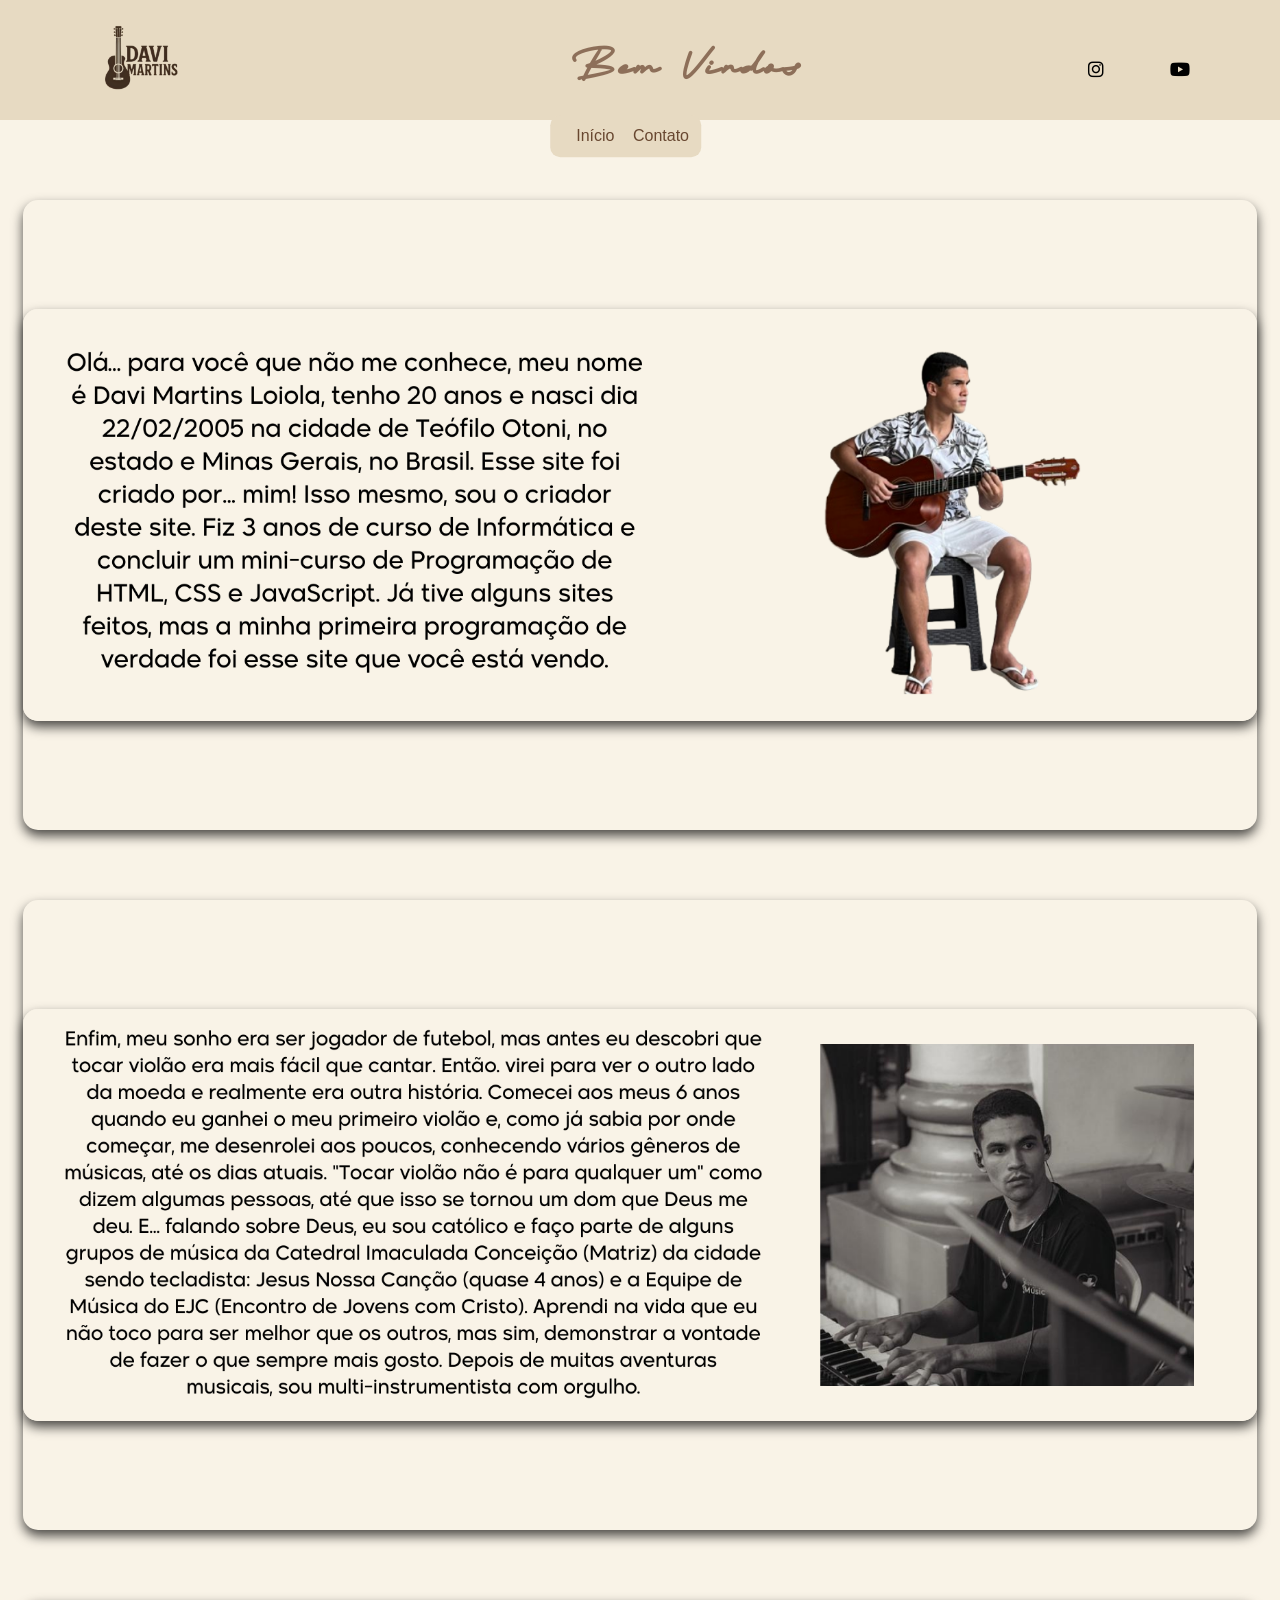
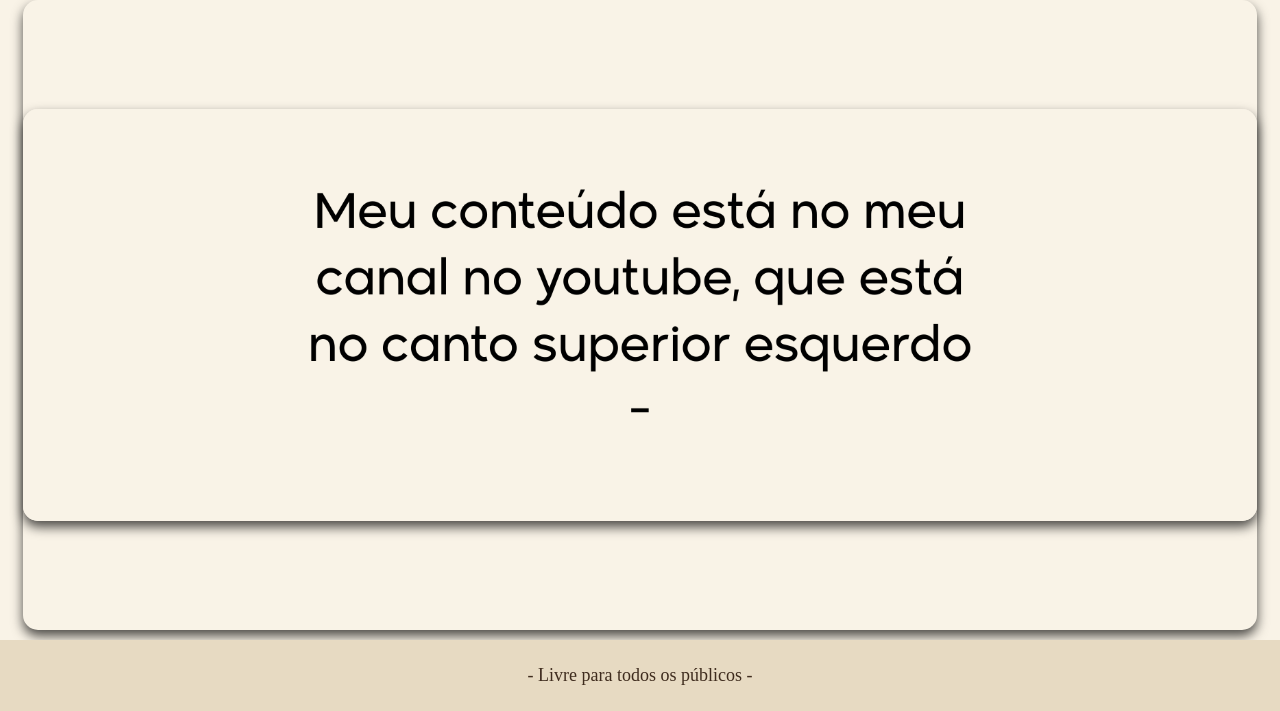
<file: index.html>
<!DOCTYPE html>
<html lang="pt-BR">

<head>
    <meta charset="UTF-8">  
    <meta name="viewport" content="width=device-width, initial-scale=1.0">
    <title>Davi Martins</title>
    <link rel="icon" href="src/imagens_e_videos/android-icon-48x48.png">
    <link rel="stylesheet" href="https://cdnjs.cloudflare.com/ajax/libs/font-awesome/6.5.0/css/all.min.css">
    
    <link rel="stylesheet" href="src/css/reset.css">
    <link rel="stylesheet" href="src/css/index.css">

</head>

<body>

    <header class="cabecalho">

        <img src="src/imagens_e_videos/FOTO-PARA-PERFIL.png" alt="Logo_Davi_Martins" width="100" height="100">

        <div class="retangulo">
            <div class="text">
                <h1>Bem Vindos</h1>
            </div>
        </div>

        <ul class="icones">
            <a href="https://www.instagram.com/_daavimartins_/">
                <li class="icone instagram">
                    <span class="descricao">Instagram</span>
                    <span><i class="fab fa-instagram"></i></span>
                </li>
            </a>

            <a href="https://www.youtube.com/channel/UCoDSaRUZoEFesN-adbucjEQ">
                <li class="icone youtube">
                    <span class="descricao">Youtube</span>
                    <span><i class="fab fa-youtube"></i></span>
                </li>
            </a>

        </ul>
    </header>

    <header class="cabecalho2">

        <nav class="navegacao">
            <a href="index.html">Início</a>
            <a href="http://wa.me/5533987163302?text=Olá, posso conversar com você?">Contato</a>
        </nav>

    </header>

    <main class="container">

        <ul class="imagens">

            <li class="imagem">

                <img src="src/imagens_e_videos/historia1.png" alt="Logo_Davi_Martins">

            </li>

            <li class="imagem">

                <img src="src/imagens_e_videos/historia2.png" alt="Logo_Davi_Martins">

            </li>

            <li class="imagem">

                <img src="src/imagens_e_videos/historia3.png" alt="Logo_Davi_Martins">

            </li>
            
        </ul>
    </main>

    <footer class="rodape">- Livre para todos os públicos -</footer>
    
</body>

</html>
</file>
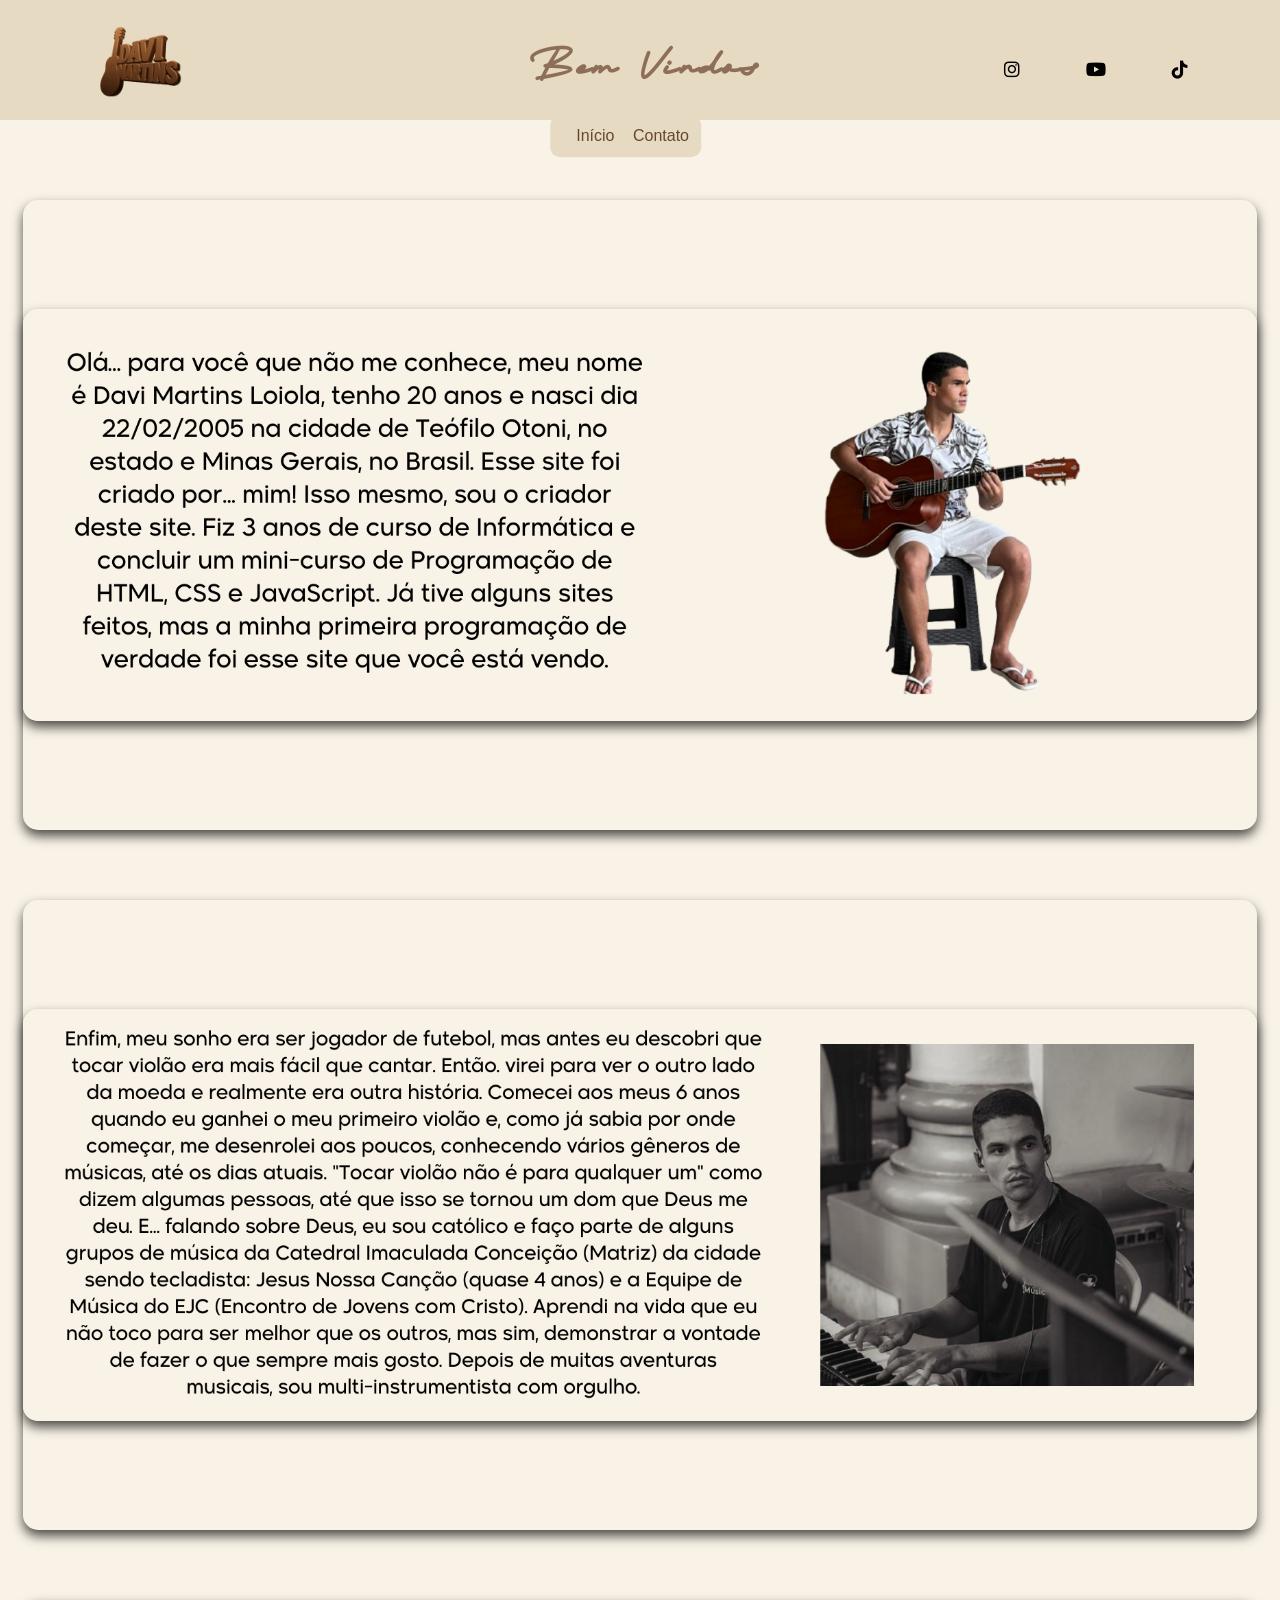
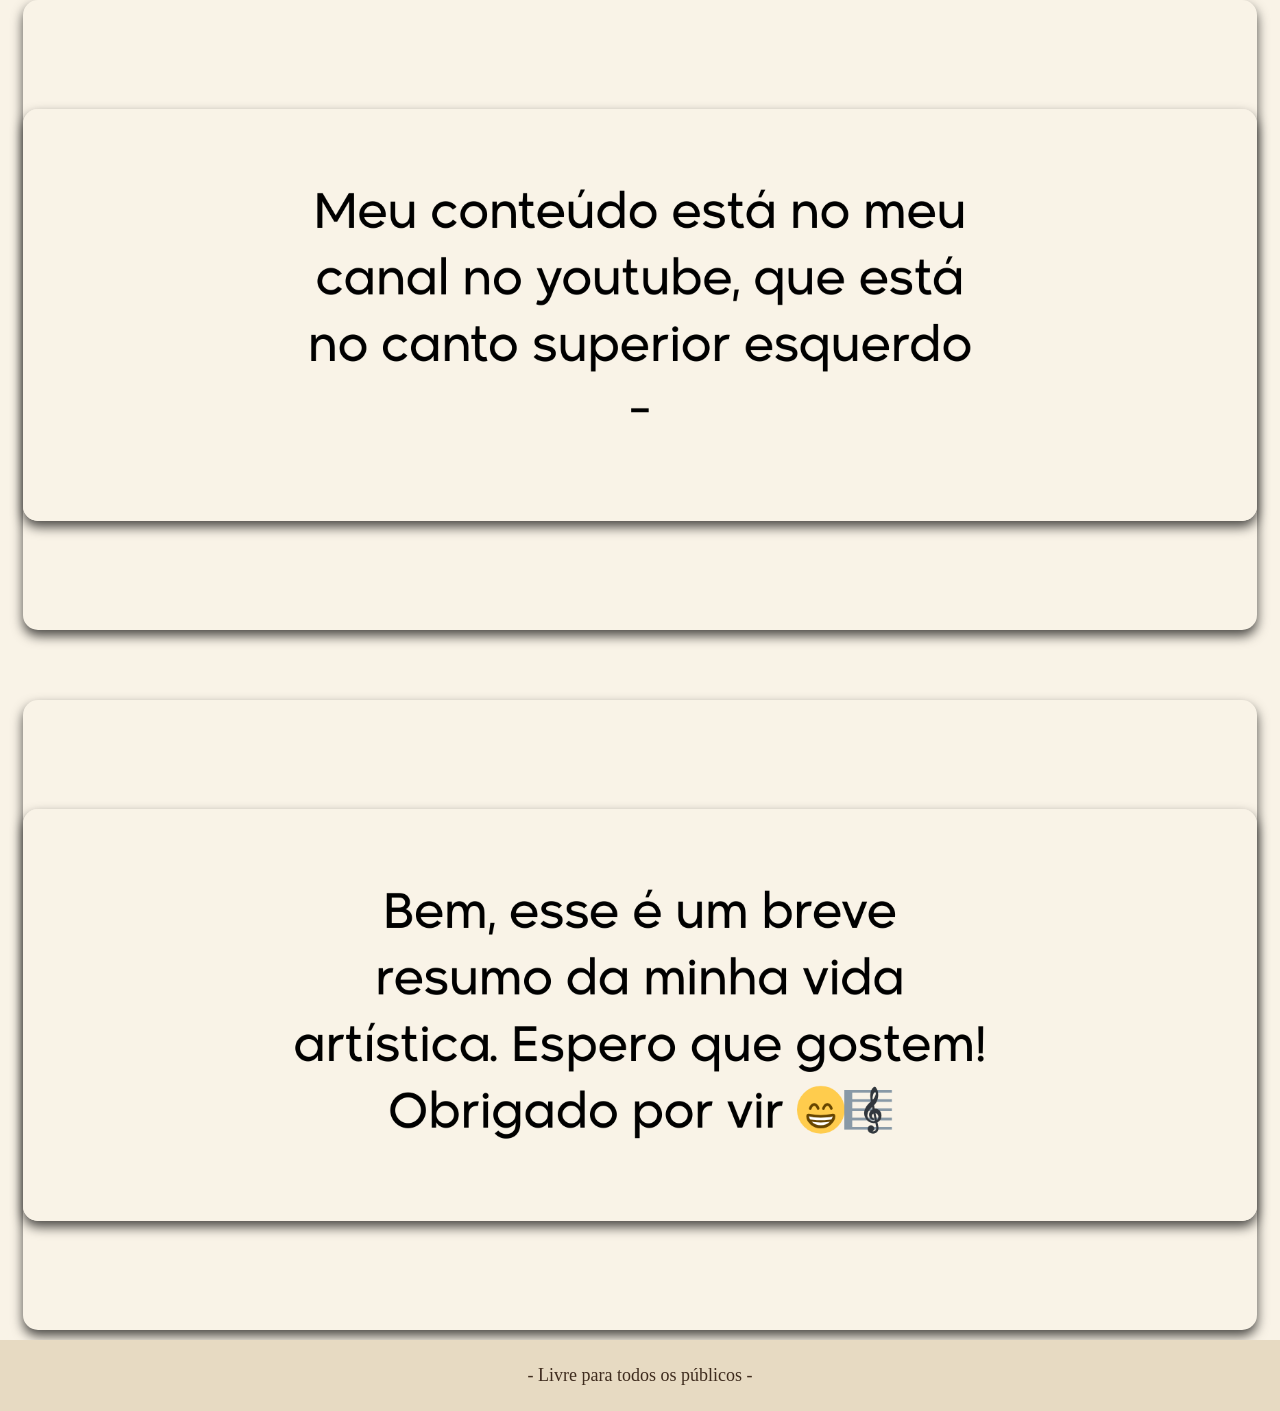
<file: src/index.html>
<!DOCTYPE html>
<html lang="pt-BR">

<head>
    <meta charset="UTF-8">  
    <meta name="viewport" content="width=device-width, initial-scale=1.0">
    <title>Davi Martins</title>
    <link rel="icon" href="imagens_e_videos/android-icon-48x48.png">
    <link rel="stylesheet" href="https://cdnjs.cloudflare.com/ajax/libs/font-awesome/6.4.0/css/all.min.css">
    
    <link rel="stylesheet" href="css/reset.css">
    <link rel="stylesheet" href="css/index.css">
    <link rel="stylesheet" href="css/responsivo.css">

</head>

<body>

    <header class="cabecalho">

        <img src="imagens_e_videos/LOGO 3D (SEM FUNDO).png" alt="Logo_Davi_Martins" width="100" height="100">

        <div class="retangulo">
            <div class="text">
                <h1>Bem Vindos</h1>
            </div>
        </div>

        <ul class="icones">
            <a href="https://www.instagram.com/davi_martinsloficial/">
                <li class="icone instagram">
                    <span class="descricao">Instagram</span>
                    <span><i class="fab fa-instagram"></i></span>
                </li>
            </a>

            <a href="https://www.youtube.com/channel/UCoDSaRUZoEFesN-adbucjEQ">
                <li class="icone youtube">
                    <span class="descricao">Youtube</span>
                    <span><i class="fab fa-youtube"></i></span>
                </li>
            </a>

            <a href="https://www.tiktok.com/@davimartinsloficial?_r=1&_t=ZS-93d10RXu9lV">
                <li class="icone tiktok">
                    <span class="descricao">TikTok</span>
                    <span><i class="fab fa-tiktok"></i></span>
                </li>
            </a>

        </ul>
    </header>

    <header class="cabecalho2">

        <nav class="navegacao">
            <a href="index.html">Início</a>
            <a href="http://wa.me/5533987163302?text=Olá, posso conversar com você?">Contato</a>
        </nav>

    </header>

    <main class="container">

        <ul class="imagens">

            <li class="imagem">

                <img src="imagens_e_videos/historia1.png" alt="Imagem_Davi_Martins">

            </li>

            <li class="imagem">

                <img src="imagens_e_videos/historia2.png" alt="Imagem_Davi_Martins">

            </li>

            <li class="imagem">

                <img src="imagens_e_videos/historia3.png" alt="Imagem_Davi_Martins">

            </li>

            <li class="imagem">

                <img src="imagens_e_videos/historia4.png" alt="Imagem_Davi_Martins">

            </li>
            
        </ul>
    </main>

    <footer class="rodape">- Livre para todos os públicos -</footer>
    
</body>

</html>
</file>
<file: src/css/index.css>
@font-face {

    font-family: 'Blank Script';
    src: url('../fontes/Blank\ Script.woff') format('truetype');
}

@font-face {

    font-family: 'deco-majesty-demo.regular';
    src: url('../fontes/deco-majesty-demo.regular.woff') format('truetype');
}

.body {
    display: flex;
    flex-direction: column;
    min-height: 100vh;
    margin: 0;
}

.cabecalho {
    background-color: #e7dac2;
    display: flex;
    justify-content: space-between;
    padding: 10px;
    align-items: flex-end;
}

.cabecalho img {
    transform: translateX(80%);
}

.cabecalho .retangulo {
    align-items: center;
    justify-content: center;
    padding: 10px;
    margin-left: 165px;
    margin-bottom: 10px;
}

.cabecalho .retangulo .text {
    font-family: 'Blank Script';
    font-size: 22px;
    color: #8d6f59;
    letter-spacing: 3px;
    top: 100px;
}

.cabecalho .icones a {
    display: inline-flex;
    list-style: none;
    position: relative;
    transform: translateX(-50px);
    color: black;
}

.cabecalho .icones .icone {
    position: relative;
    border-radius: 50%;
    padding: 20px;
    margin: 15px;
    width: 50px;
    height: 50px;
    font-size: 18px;
    display: flex;
    justify-content: center;
    align-items: center;
    flex-direction: column;
    cursor: pointer;
    transition: all 0.2s cubic-bezier(0.68, -0.55, 0.265, 1.55);
    z-index: 99;
}

.cabecalho .icones .icone .descricao {
    position: absolute;
    top: 0;
    font-size: 14px;
    letter-spacing: 1px;
    color: #ffffff;
    padding: 5px 8px;
    border-radius: 5px;
    box-shadow: 0 10px 10px rgba(118, 199, 242, 0.1);
    opacity: 0;
    pointer-events: none;
    transition: all 0.4s cubic-bezier(0.68, -0.55, 0.265, 1.55);
}

.cabecalho .icones .icone:hover .descricao {
    top: -35px;
    opacity: 1;
    visibility: visible;
    pointer-events: auto;
    background: var(--color);
    color: white;
}

.cabecalho .icones .icone .descricao::before {
    position: absolute;
    content: "";
    height: 8px;
    width: 8px;
    background: #ffffff;
    bottom: -3px;
    left: 50%;
    transform: translate(-50%) rotate(45deg);
    transition: all 0.3s cubic-bezier(0.68, -0.55, 0.265, 1.55);
}

.cabecalho .icones .icone:hover {
    background: var(--color);
    color: white;
}

.cabecalho .icones .icone:hover .descricao::before {
    background: var(--color);
}

.cabecalho .icones .icone:hover span {
    text-shadow: 0px -1px 0px rgba(0, 0, 0, 0.1);
}

.instagram {
    --color: #e4405f;
}

.youtube {
    --color: #cd201f;
}

.tiktok {
  --color: #010101;
}

.cabecalho2 {
    font-family: Verdana, Tahoma, sans-serif;
    background-color: #e7dac2;
    position: absolute;
    padding: 12px;
    display: flex;
    justify-content: center;
    border-radius: 10px;
    margin: 10px auto;
    width: fit-content;
    transform: translate(365%, -35%);
}

.navegacao a {
    position: relative;
    color: #684730;
    text-decoration: none;
    margin-left: 14px;
}

.navegacao a::after {
    content: '';
    position: absolute;
    width: 100%;
    height: 3px;
    background: #f9f3e7;
    border-radius: 5px;
    left: 0;
    bottom: -6px;
    transform: scaleX(0);
    transition: transform 0.2s;
}

.navegacao a:hover::after {
    transform: scaleX(1);

}

.container {
    background-color: #f9f3e7;
    margin: 0 auto;
    overflow: hidden;
    padding: 10px;
    flex-grow: 1;
    display: flex;
    flex-direction: column;
}

.container .titulo {
    font-family: 'Blank Script';
    color: #3f2c1e;
    font-size: 60px;
    font-weight: 500;
    margin-bottom: 10px;
    margin-top: 50px;
    padding: 50px;
    letter-spacing: 5px;
    justify-self: center;
}

.container label {
    font-size: 20px;
    letter-spacing: 1px;
    font-weight: 500px;
    color: #3f2c1e;

}

.container select:focus,
.container input:focus,
.container select:focus-visible,
.container input:focus-visible {
    outline: none;
}

.container .imagens {
    display: flex;
    flex-wrap: wrap;
    gap: 20px;
    margin-top: 20px;
    justify-content: center;
    flex-grow: 1;
}

.container .imagens .imagem {
    max-width: 98%;
    width: 98%;
    border-radius: 15px;
    box-shadow: 0 6px 12px rgb(0, 0, 0, 0.7);
    margin: 0 auto;
    display: flex;
    align-items: center;
    justify-content: center;
    min-height: 70vh;
    margin-top: 50px;
    border-top: none;
    border-bottom: none;
}

.container .imagens .imagem img {
    width: 100%;
    max-width: 100%;
    height: auto;
    border-radius: 15px;
    box-shadow: 0 6px 12px rgb(0, 0, 0, 0.7);
    display: block;
}

.rodape {
    background-color: #e7dac2;
    display: flex;
    justify-content: center;
    align-items: center;
    color: #3f2c1e;
    padding: 25px;
    font-size: 18px;
    width: 100%;
    position: relative;
    z-index: 1;
}
</file>
<file: src/css/responsivo.css>
@media (max-width: 768px) {

    .cabecalho {
        flex-direction: column;
        align-items: center;
        justify-content: center;
        padding: 30px 15px;
    }

    .cabecalho img {
        transform: none;
        width: 120px;
        height: auto;
        margin-bottom: 15px;
    }

    .cabecalho .retangulo {
        margin: 0;
    }

    .cabecalho .retangulo .text {
        font-size: 20px;
        text-align: center;
        margin-top: -20px;
    }

    .cabecalho .icones {
        display: flex;
        justify-content: center;
        gap: 20px;
        margin-top: 15px;
        padding: 0;
    }

    .cabecalho .icones a {
        transform: none;
    }

    .cabecalho .icones .icone {
        width: 45px;
        height: 45px;
        padding: 0;
        margin: 0;
        font-size: 20px;
    }

    .cabecalho .icones .icone .descricao {
        display: none;
    }

    .cabecalho2 {
        position: static;
        transform: none;
        margin: 20px auto 0;
        width: auto;
        padding: 10px 20px;
    }

    .navegacao {
        display: flex;
        gap: 20px;
    }

    .navegacao a {
        margin: 0;
        font-size: 16px;
    }

    .container .imagens .imagem {
        min-height: auto;
        margin-top: 20px;
    }

    .rodape {
        font-size: 14px;
        padding: 15px;
        text-align: center;
    }
}
</file>
